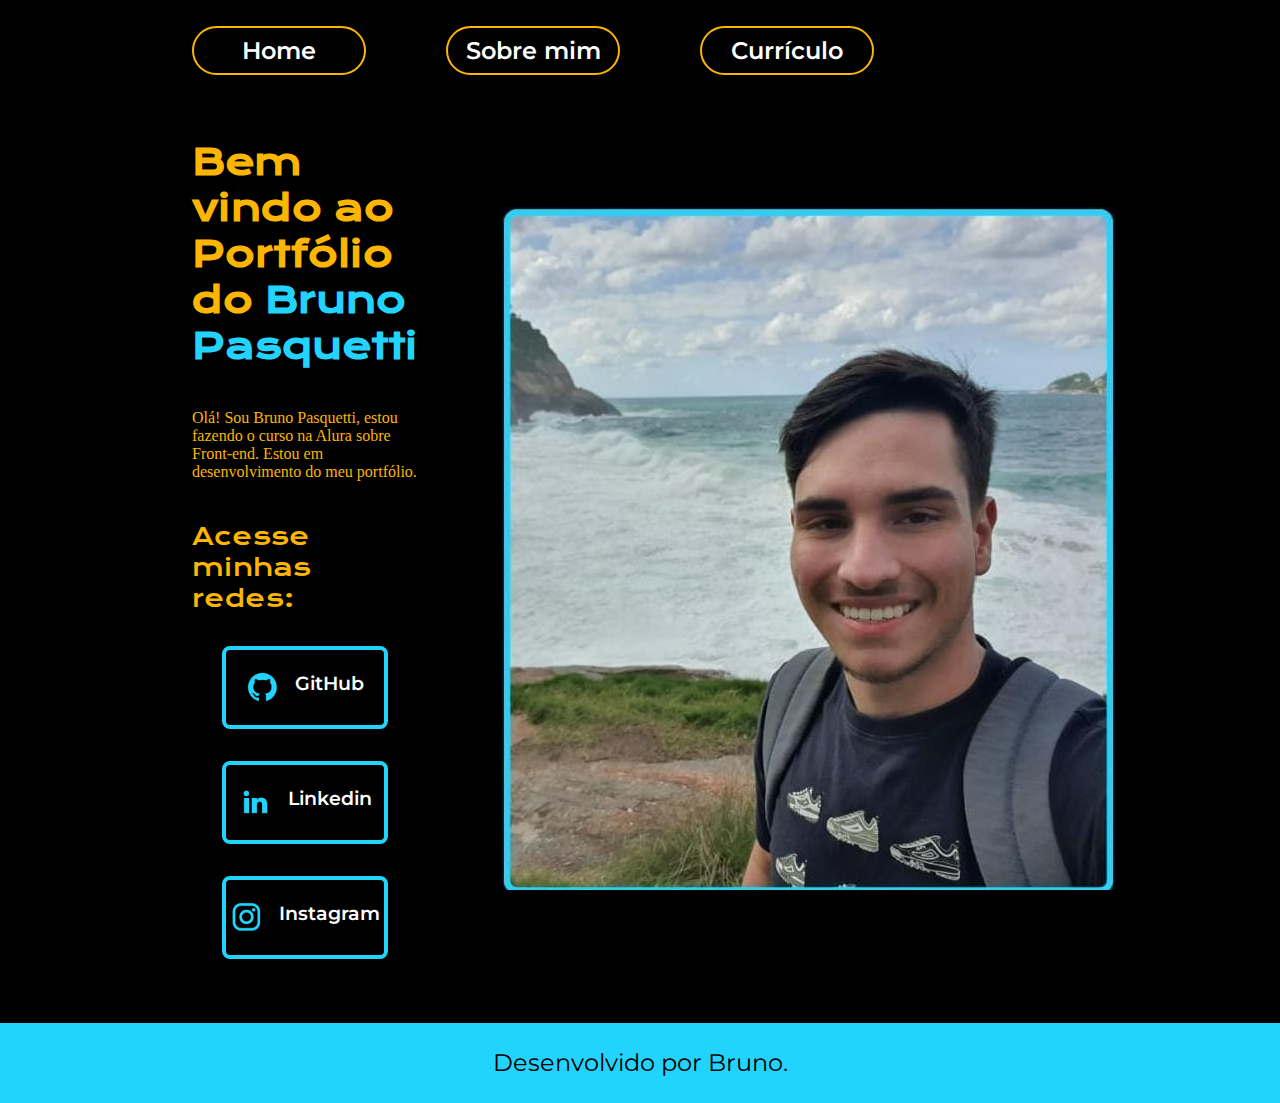
<file: index.html>
<!DOCTYPE html>
<html lang="pt-br">
<head>
    <meta charset="UTF-8"> 
    <meta http-equiv="X-UA-Compatible" content="IE=edge">
    <meta name="viewport" content="width=device-width, initial-scale=1.0">
    <title>Portifolio</title>
    <link rel="stylesheet" href="./styles/style.css">
</head>
<body>
    <header class="cabecalho">
        <nav class="cabecalho__menu">
            <a class="cabecalho__menu__link" href="index.html">Home</a>
            <a class="cabecalho__menu__link" href="about.html">Sobre mim</a>
            <a class="cabecalho__menu__link" href="curriculo.html">Currículo</a>
        </nav>
    </header>
    <main class="apresentacao">
        <section class="apresentacao__conteudo">
            <h1 class="apresentacao__conteudo__titulo">Bem vindo ao Portfólio do 
                <strong class="titulo-destaque">Bruno Pasquetti
                </strong></h1>
                <p>Olá! Sou Bruno Pasquetti, estou fazendo o curso na Alura sobre Front-end. Estou em desenvolvimento do meu portfólio.</p>
                <div class="apresentacao__links">
                    <h2 class="apresentacao__links__subtitulo">Acesse minhas redes:</h2>
                    <a class="apresentacao__links__navegacao" href="https://github.com/BrunoPasquetti?tab=repositories">
                        <img src="/assets/github.png"> 
                        GitHub
                    </a>
                    <a class="apresentacao__links__navegacao" href="https://www.linkedin.com/in/bruno-pasquetti-0b9777234/">
                        <img src="/assets/linkedin.png"> 
                        Linkedin
                    </a>
                    <a class="apresentacao__links__navegacao" href="https://instagram.com/brunopasquetti?igshid=OGQ5ZDc2ODk2ZA==">
                        <img src="/assets/instagram.png"> 
                        Instagram
                    </a>
                </div>
        </section>
        <img class="imagem" src="./assets/bruno.jpeg" alt="Foto do Bruno na praia" >
        <img class="imagem2" src="./assets/imagemVerde.png" alt="Foto do Bruno na praia" >
    </main>
    <footer class="rodape">
        <p> Desenvolvido por Bruno.</p>
    </footer>
</body>

</html>
</file>
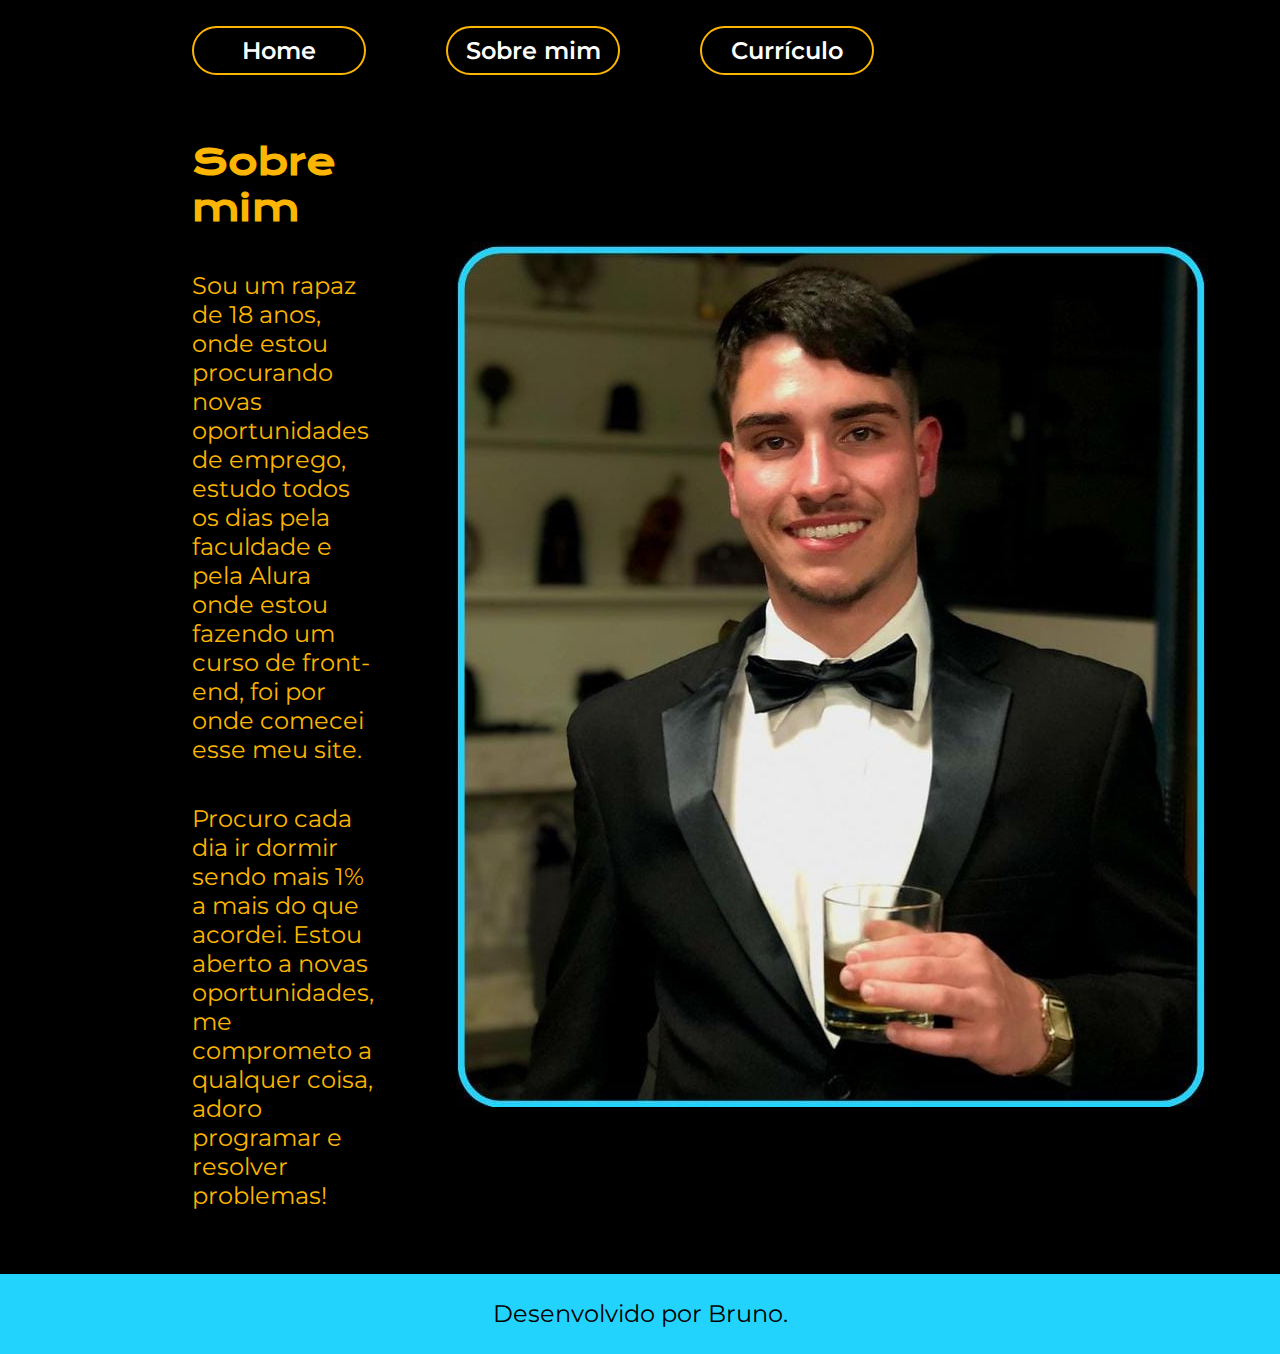
<file: about.html>
<!DOCTYPE html>
<html lang="pt-br">
<head>
    <meta charset="UTF-8">
    <meta name="viewport" content="width=device-width, initial-scale=1.0">
    <title>Sobre mim</title>
    <link rel="stylesheet" href="./styles/style.css">
</head>
<body>
    <header class="cabecalho">
        <nav class="cabecalho__menu">
            <a class="cabecalho__menu__link" href="index.html">Home</a>
            <a class="cabecalho__menu__link" href="about.html">Sobre mim</a>
            <a class="cabecalho__menu__link" href="curriculo.html">Currículo</a>
        </nav>
    </header>

    <main class="apresentacao">
        <section class="apresentacao__conteudo">
            <h1 class="apresentacao__conteudo__titulo">Sobre mim</h1>
            <p class="apresentacao__conteudo__texto">Sou um rapaz de 18 anos, onde estou procurando novas oportunidades de emprego, estudo todos os dias pela faculdade e pela Alura onde estou fazendo um curso de front-end, foi por onde comecei esse meu site.</p>
            <p class="apresentacao__conteudo__texto"> Procuro cada dia ir dormir sendo mais 1% a mais do que acordei.
                Estou aberto a novas oportunidades, me comprometo a qualquer coisa, adoro programar e resolver problemas!
            </p>
        </section>
        <img class="imagem" src="./assets/imagemBruno.jpeg" alt="Foto do Bruno na praia" >
        <img class="imagem2" src="./assets/imagemVerde2.jpeg" alt="Foto do Bruno na praia" >
    </main>

    <footer class="rodape">
        <p> Desenvolvido por Bruno.</p>
    </footer>
</body>
</html>
</file>
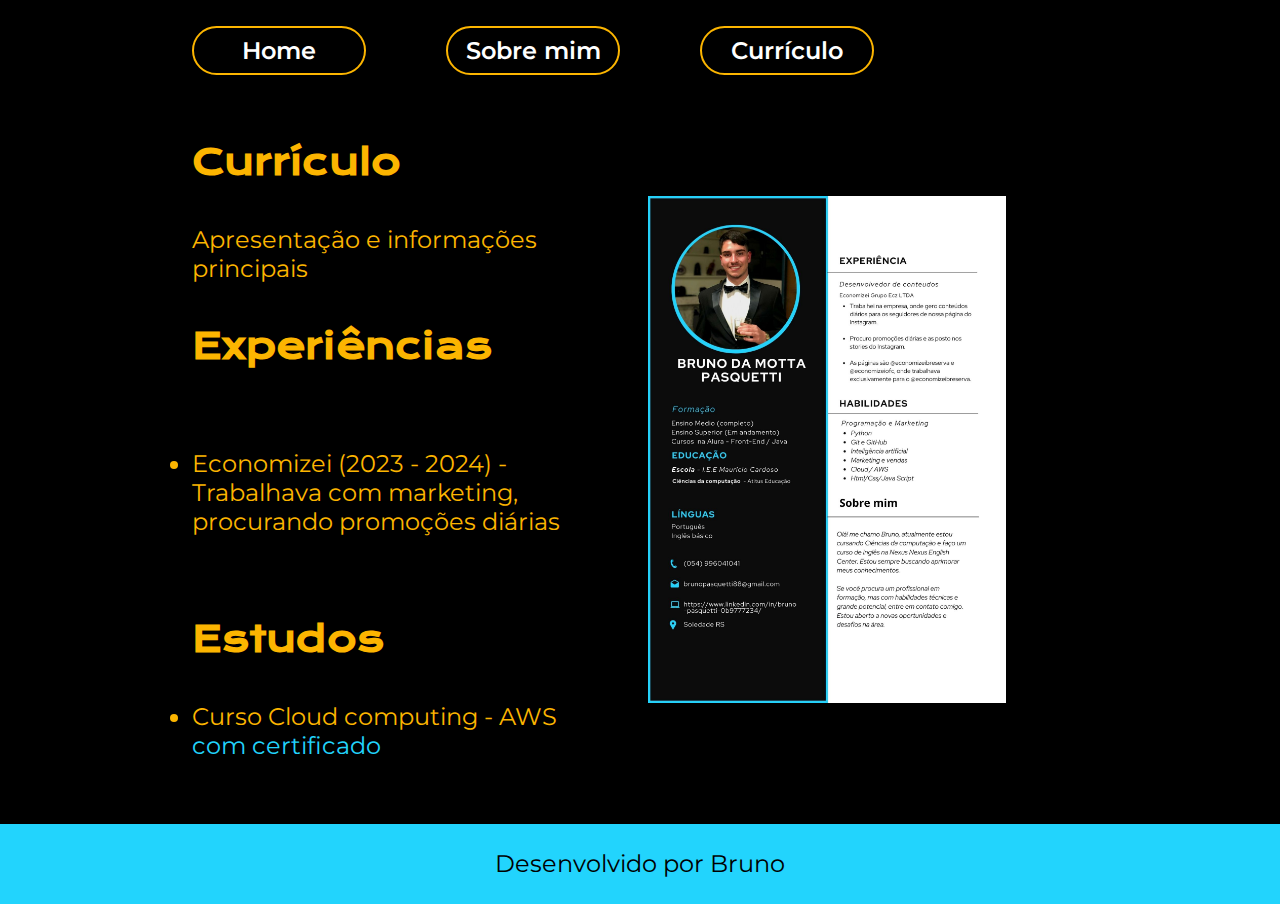
<file: curriculo.html>
<!DOCTYPE html>
<html lang="pt-br">
<head>
    <meta charset="UTF-8">
    <meta name="viewport" content="width=device-width, initial-scale=1.0">
    <title>Currículo</title>
    <link rel="stylesheet" href="./styles/style.css">
</head>
<body>
    <header class=" cabecalho">
        <nav class="cabecalho__menu">
            <a class="cabecalho__menu__link" href="index.html">Home</a>
            <a class="cabecalho__menu__link" href="about.html">Sobre mim</a>
            <a class="cabecalho__menu__link" href="curriculo.html">Currículo</a>
        </nav>
    </header>


    <main class="apresentacao">
        <section class="apresentacao__conteudo">
            <h1 class="apresentacao__conteudo__titulo"> Currículo </h1>
            <p class="apresentacao__conteudo__texto"> 
                Apresentação e informações principais
            </p>
            <h2 class="apresentacao__conteudo__titulo"> Experiências </h2>
            <p class="apresentacao__conteudo__texto">
                <ul class="apresentacao__conteudo__texto">
                    <li>Economizei (2023 - 2024) - Trabalhava com marketing, procurando promoções diárias</li>
                </ul>
            </p>
            <h2 class="apresentacao__conteudo__titulo"> Estudos</h2>
            <div class="apresentacao__conteudo__texto">
            <ul class="apresentacao__conteudo__texto">
                <li> Curso Cloud computing - AWS <a href="https://www.credly.com/badges/350c3227-dee0-466a-b0a6-c20f53a8c668/public_url" >com certificado</a> </li>
            </ul>

            </div>


        
        </section>
        <img class="curriculo" src="./assets/curriculo.jpg" alt="Foto do currículo do bruno"> 
        <img class ="curriculo2" src=" ./assets/curriculoVerde.jpg">
    </main>
    <footer class="rodape">
        <p> Desenvolvido por Bruno</p>
    </footer>
</body>
</html>
</file>
<file: styles/style.css>
@import url('https://fonts.googleapis.com/css2?family=Krona+One&family=Montserrat:wght@400;600&display=swap');

:root {
--cor-primaria: #000000;
--cor-secundaria: rgb(252, 181, 0);
--cor-terciaria: #22D4FD;
--cor-quarteraria: white;
--cor-quinteraria: #1100ff;
--cor-sextaria: #040441;
--cor-setiaria: #1EDB00;
--cor-oteraria: #00E033;
--cor-nonaria: #04D939;
--fonte-primaria: 'krona One', sans-serif;
--font-secundaria: 'Montserrat', sans-serif;
--peso-fonte400: 400;
}


*{
    margin: 0;
    padding: 0;
}

body{
    box-sizing: border-box;
    background-color: var(--cor-primaria);
    color: var(--cor-secundaria);
}

.cabecalho {
    padding: 2% 0% 0% 15%;
}

.cabecalho__menu{
    display: flex;
    gap: 80px;
}

.cabecalho__menu__link{
    display: flex;
    justify-content: center;
    gap: 16px;
    border: 2px solid var(--cor-secundaria);
    width: 170px;
    text-align: center;
    border-radius: 30px;
    font-size:  24px;
    font-weight: 600;
    padding: 8px 0;
    text-decoration: none;
    color: var(--cor-quarteraria); 
    font-family: var(--font-secundaria);
}

.cabecalho__menu__link:hover{
    background-color: var(--cor-quarteraria);
    text-decoration: none;
    color: var(--cor-primaria);
    border: 3px dotted var(--cor-terciaria);
}

.apresentacao{
    padding: 5% 15%;
    display: flex;
    align-items: center;
    justify-content: space-between;
    gap: 82px;
    
}
.apresentacao__conteudo{
    width: 50%;
    display: flex;
    flex-direction: column;
    gap: 40px;
}

.apresentacao__conteudo__titulo{
    font-size: 2.25rem;
    font-family: var(--fonte-primaria);
}

.titulo-destaque{
    color: var(--cor-terciaria);
}

.apresentacao__conteudo__texto{
    font-size: 1.5rem;
    font-family: var(--font-secundaria)
}

.apresentacao__links{
    display: flex;
    flex-direction: column;
    justify-content: space-between;
    align-items: center;
    gap: 32px;
}

.apresentacao__links__subtitulo{
    font-family: var(--fonte-primaria);
    font-weight: var(--peso-fonte400);
    font-size: 1.5rem;
    
}

.apresentacao__links__navegacao{
    display: flex;
    justify-content: center;
    gap: 16px;
    border: 4px solid var(--cor-terciaria);
    width: 70%;
    text-align: center;
    border-radius: 8px;
    font-size: 1.2rem;
    font-weight: 600;
    padding: 21.5px 0;
    text-decoration: none;
    color: var(--cor-quarteraria);
    font-family: var(--font-secundaria)

}

.apresentacao__links__navegacao:hover{
    background-color: var(--cor-quarteraria);
    padding: 3%;
    text-decoration: none;
    color: var(--cor-primaria);
    border: 5px dotted var(--cor-terciaria);
}

.rodape{
    padding: 2%;
    color: var(--cor-primaria);
    background-color: var(--cor-terciaria);
    text-align: center;
    font-family: var(--font-secundaria);
    font-size: 1.5rem;
    font-weight: var(--peso-fonte400);
    
}

.apresentacao__conteudo__texto a{
    text-decoration: none;
    color: var(--cor-terciaria);
}

.curriculo{
    width: 40%;
    
}

.curriculo2{
    width: 0%;
}
.imagem2{
    width: 0%;
}

@media (max-width:1200px){
    .cabecalho{
        padding: 10%;
    }

    .cabecalho__menu{
        justify-content: center;
    }

    .apresentacao{
        flex-direction: column-reverse;
        padding: 5% 5% 0% 0%;
        text-align: center;
    }

    .apresentacao__conteudo{
        width: auto;
    }
        
    body{
        background-color: var(--cor-primaria);
    }

    .cabecalho__menu__link{
        border: 0px solid var(--cor-oteraria);
        color: var(--cor-nonaria);
    }

    .apresentacao__conteudo__titulo{
        text-align: center;
        color: var(--cor-setiaria);
        padding: 1%;
    }

    .titulo-destaque{
        color: var(--cor-quinteraria);
    }

    .apresentacao__conteudo__texto{
        color: var(--cor-setiaria);
    }
    
    .apresentacao{
        color: var(--cor-setiaria);
        padding: 8%;
    }
    .cabecalho__menu__link:hover{
        background-color: var(--cor-quarteraria);
        color: var(--cor-oteraria);
        border: 4px dotted var(--cor-oteraria);
    }

    .apresentacao__links__navegacao{
         background-color: var(--cor-quinteraria);
         border: 4px solid var(--cor-sextaria);
         width: 65%;
    }

    .apresentacao__links__navegacao:hover{
        background-color: var(--cor-quinteraria);
        border: 4px dotted var(--cor-sextaria);
        padding: 2%;
    }
    
    .apresentacao__conteudo__texto a{
        text-decoration: none;
        color: var(--cor-quinteraria);
    }
    .imagem{
        width: 50%;
    }

    .rodape{
        background-color: var(--cor-setiaria);
    }

    .curriculo{
        width: 0%;
    }
    .curriculo2{
        width: 55%;
    }

    .imagem{
        width: 0%;
    }

    .imagem2{
        width: 60%;
    }

    .cabecalho__menu__link{
        font-size:  17px;
    }
}
</file>
